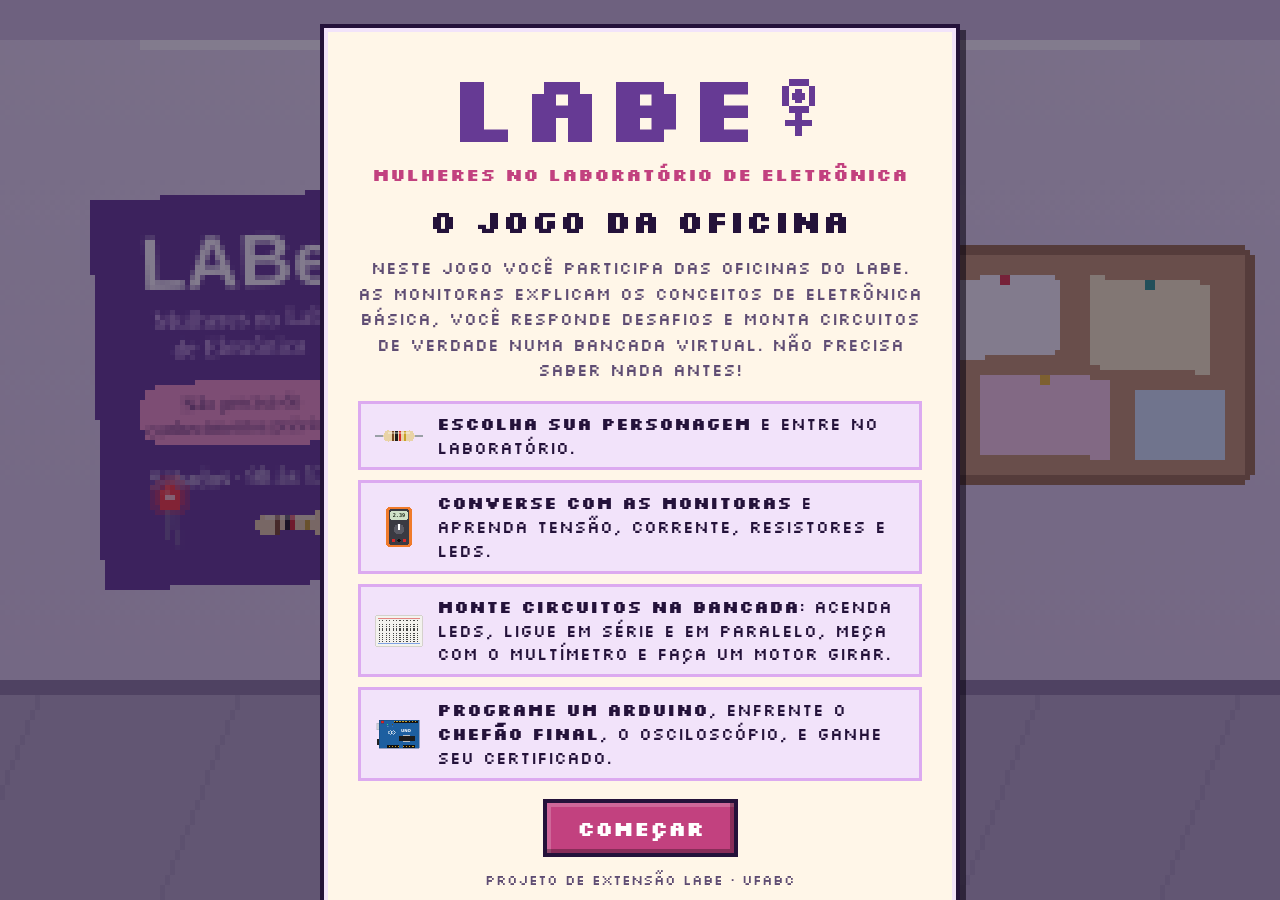
<file: index.html>
<!doctype html>
<html lang="pt-BR">
<head>
<meta charset="utf-8">
<meta name="viewport" content="width=device-width, initial-scale=1, viewport-fit=cover">
<title>Jogo LABe</title>
<meta name="description" content="Jogo das oficinas LABe — Mulheres no Laboratório de Eletrônica: aprenda eletrônica básica e monte circuitos na bancada.">
<link rel="preconnect" href="https://fonts.googleapis.com">
<link rel="preconnect" href="https://fonts.gstatic.com" crossorigin>
<link rel="stylesheet" href="https://fonts.googleapis.com/css2?family=Pixelify+Sans:wght@400;500;600;700&display=swap">
<!-- só os números 0–9 vêm da Silkscreen: na Pixelify o 2 e o 5 se confundem com 8 e S -->
<link rel="stylesheet" href="https://fonts.googleapis.com/css2?family=Silkscreen:wght@400;700&text=0123456789&display=swap">
<link rel="stylesheet" href="css/estilo.css">
</head>
<body>
<div id="app">

  <!-- ============================================================ apresentação -->
  <section id="tela-apresentacao" class="tela tela-janela ativa" aria-label="Apresentação">
    <div class="fundo-pixel" id="fundo-abertura" aria-hidden="true"></div>
    <div class="janela janela-abertura">
      <div class="logo" aria-label="LABe">LABe<svg viewBox="0 0 20 20" aria-hidden="true" shape-rendering="crispEdges" fill="currentColor"><rect x="7" y="1" width="6" height="2"/><rect x="5" y="3" width="2" height="6"/><rect x="13" y="3" width="2" height="6"/><rect x="7" y="9" width="6" height="2"/><rect x="9" y="4" width="2" height="4"/><rect x="8" y="5" width="4" height="2"/><rect x="9" y="11" width="2" height="7"/><rect x="6" y="13" width="8" height="2"/></svg></div>
      <p class="subtitulo">Mulheres no Laboratório de Eletrônica</p>
      <h1>O jogo da oficina</h1>
      <p class="convite">Neste jogo você participa das oficinas do LABe. As monitoras explicam os conceitos de eletrônica básica, você responde desafios e monta circuitos de verdade numa bancada virtual. Não precisa saber nada antes!</p>
      <ol class="passos-jogo">
        <li><span class="passo-icone" data-icone="resistor"></span><span><strong>Escolha sua personagem</strong> e entre no laboratório.</span></li>
        <li><span class="passo-icone" data-icone="multimetro"></span><span><strong>Converse com as monitoras</strong> e aprenda tensão, corrente, resistores e LEDs.</span></li>
        <li><span class="passo-icone" data-icone="protoboard"></span><span><strong>Monte circuitos na bancada</strong>: acenda LEDs, ligue em série e em paralelo, meça com o multímetro e faça um motor girar.</span></li>
        <li><span class="passo-icone" data-icone="arduino"></span><span><strong>Programe um Arduino</strong>, enfrente o <strong>chefão final</strong>, o osciloscópio, e ganhe seu certificado.</span></li>
      </ol>
      <div class="acoes-abertura">
        <button type="button" class="btn btn-grande btn-rosa" id="btn-comecar">Começar</button>
        <button type="button" class="btn btn-claro" id="btn-continuar" hidden>Continuar</button>
      </div>
      <p class="creditos">Projeto de extensão LABe · UFABC</p>
    </div>
  </section>

  <!-- ============================================================ escolha da personagem -->
  <section id="tela-escolha" class="tela tela-janela" aria-label="Escolha sua personagem">
    <div class="fundo-pixel" id="fundo-escolha" aria-hidden="true"></div>
    <form class="janela janela-escolha" id="form-escolha" autocomplete="off">
      <h2>Escolha sua personagem</h2>
      <div class="lista-personagens" id="lista-personagens" role="radiogroup" aria-label="Personagens"></div>
      <div class="campo-nome">
        <label for="nome">Como você quer ser chamada?</label>
        <input id="nome" name="nome" maxlength="20" placeholder="Seu nome" required>
      </div>
      <div class="acoes-abertura">
        <button type="submit" class="btn btn-grande btn-rosa">Entrar no laboratório</button>
        <button type="button" class="btn-link" id="btn-voltar-abertura">Voltar</button>
      </div>
    </form>
  </section>

  <!-- ============================================================ oficinas -->
  <section id="tela-mapa" class="tela" aria-label="Oficinas">
    <header class="barra">
      <span class="titulo">LABe · Oficinas</span>
      <button type="button" class="btn-icone btn-som"><svg viewBox="0 0 16 16" shape-rendering="crispEdges" fill="currentColor" aria-hidden="true"><rect x="1" y="5" width="3" height="6"/><rect x="4" y="4" width="2" height="8"/><rect x="6" y="2" width="2" height="12"/><g class="ondas"><rect x="10" y="5" width="2" height="6"/><rect x="13" y="3" width="2" height="10"/></g><g class="xis"><rect x="10" y="5" width="2" height="2"/><rect x="12" y="7" width="2" height="2"/><rect x="14" y="9" width="2" height="2"/><rect x="14" y="5" width="2" height="2"/><rect x="10" y="9" width="2" height="2"/></g></svg></button>
    </header>
    <div class="mapa-conteudo">
      <div class="mapa-ola"><span id="mapa-avatar"></span><div><h2 id="mapa-saudacao">Olá!</h2>
        <p class="apresentacao">Cada oficina tem uma conversa com as monitoras e uma parte de mão na massa na bancada. Complete uma para liberar a próxima.</p></div></div>
      <div id="lista-oficinas" class="lista-oficinas"></div>
      <div class="mapa-rodape">
        <button type="button" class="btn" id="btn-certificado" hidden>Ver meu certificado</button>
        <button type="button" class="btn-link" id="btn-trocar-personagem">Trocar personagem</button>
        <button type="button" class="btn-link" id="btn-trocar">Recomeçar do zero</button>
      </div>
    </div>
  </section>

  <!-- ============================================================ cena -->
  <section id="tela-cena" class="tela" aria-label="História">
    <header class="barra">
      <button type="button" class="btn-icone" id="btn-voltar-mapa" aria-label="Voltar para as oficinas" title="Voltar para as oficinas">≡</button>
      <span class="titulo" id="cena-titulo"></span>
      <button type="button" class="btn-icone btn-som"><svg viewBox="0 0 16 16" shape-rendering="crispEdges" fill="currentColor" aria-hidden="true"><rect x="1" y="5" width="3" height="6"/><rect x="4" y="4" width="2" height="8"/><rect x="6" y="2" width="2" height="12"/><g class="ondas"><rect x="10" y="5" width="2" height="6"/><rect x="13" y="3" width="2" height="10"/></g><g class="xis"><rect x="10" y="5" width="2" height="2"/><rect x="12" y="7" width="2" height="2"/><rect x="14" y="9" width="2" height="2"/><rect x="14" y="5" width="2" height="2"/><rect x="10" y="9" width="2" height="2"/></g></svg></button>
    </header>
    <div class="cena-palco" id="cena-palco">
      <canvas id="cena-canvas" aria-hidden="true"></canvas>
      <div id="cena-ilustracao" class="cena-ilustracao" hidden></div>
      <div id="chefao" class="chefao" hidden><span class="chefao-nome" id="chefao-nome"></span><div class="chefao-vida" id="chefao-vida"></div></div>
    </div>
    <div id="caixa-dialogo" class="caixa-dialogo" aria-live="polite">
      <div class="dialogo-retrato" id="dialogo-retrato" aria-hidden="true"></div>
      <div class="dialogo-corpo">
        <div id="dialogo-nome" class="dialogo-nome" hidden></div>
        <div id="dialogo-texto" class="dialogo-texto"></div>
        <div id="dialogo-opcoes" class="dialogo-opcoes"></div>
        <div id="dialogo-feedback" class="dialogo-feedback" hidden></div>
        <div id="dialogo-seta" class="dialogo-seta" hidden aria-hidden="true">clique ou aperte → para continuar ▼</div>
      </div>
    </div>
  </section>

  <!-- ============================================================ bancada -->
  <section id="tela-bancada" class="tela" aria-label="Bancada">
    <header class="barra">
      <button type="button" class="btn-icone" id="btn-sair-bancada" aria-label="Sair do desafio" title="Sair do desafio">≡</button>
      <div class="bancada-objetivo" id="bancada-objetivo"></div>
      <button type="button" class="btn-icone btn-som"><svg viewBox="0 0 16 16" shape-rendering="crispEdges" fill="currentColor" aria-hidden="true"><rect x="1" y="5" width="3" height="6"/><rect x="4" y="4" width="2" height="8"/><rect x="6" y="2" width="2" height="12"/><g class="ondas"><rect x="10" y="5" width="2" height="6"/><rect x="13" y="3" width="2" height="10"/></g><g class="xis"><rect x="10" y="5" width="2" height="2"/><rect x="12" y="7" width="2" height="2"/><rect x="14" y="9" width="2" height="2"/><rect x="14" y="5" width="2" height="2"/><rect x="10" y="9" width="2" height="2"/></g></svg></button>
    </header>
    <div class="bancada-corpo">
      <div class="bancada-area">
        <div class="placa-rolagem"><svg id="placa" role="application" aria-label="Protoboard com fonte e multímetro"></svg></div>
        <div class="bancada-status" aria-live="polite">
          <span class="instrucao" id="status-instrucao"></span>
          <span class="conexao" id="status-conexao"></span>
        </div>
      </div>
      <section class="painel-codigo" id="painel-codigo" hidden aria-label="Código do Arduino">
        <h3>Código do Arduino</h3>
        <p class="painel-ajuda">Clique nos comandos para adicionar, escolha os valores e depois envie para a placa.</p>
        <div class="editor-arduino" id="editor-arduino"></div>
      </section>
      <aside class="bancada-lateral">
        <div class="dica-monitora" id="dica-monitora" aria-live="polite">
          <div class="dica-avatar" id="dica-avatar"></div>
          <div><div class="dica-nome" id="dica-nome"></div><p class="dica-texto" id="dica-texto"></p></div>
        </div>
        <div class="acoes">
          <button type="button" class="btn btn-fonte largo" id="btn-fonte">Ligar fonte</button>
          <button type="button" class="acao" id="btn-dica">Pedir dica</button>
          <button type="button" class="acao" id="btn-desfazer">Desfazer</button>
          <button type="button" class="acao" id="btn-remover">Remover peça</button>
          <button type="button" class="acao" id="btn-inverter">Inverter peça</button>
          <button type="button" class="acao largo" id="btn-limpar">Limpar bancada</button>
        </div>
        <div class="gaveta">
          <h3>Gaveta de componentes</h3>
          <div id="gaveta-itens"></div>
        </div>
      </aside>
    </div>
  </section>

  <!-- ============================================================ certificado -->
  <section id="tela-certificado" class="tela tela-janela" aria-label="Certificado">
    <div class="fundo-pixel" id="fundo-certificado" aria-hidden="true"></div>
    <div class="janela certificado">
      <div class="logo">LABe</div>
      <h2>Certificado de conclusão do jogo</h2>
      <span id="cert-avatar"></span>
      <p>Este certificado reconhece que</p>
      <div class="nome" id="cert-nome"></div>
      <p>completou todas as oficinas do jogo <strong>LABe — Mulheres no Laboratório de Eletrônica</strong>, montando e medindo circuitos na bancada virtual:</p>
      <ul id="cert-lista"></ul>
      <p class="data" id="cert-data"></p>
      <button type="button" class="btn" id="btn-cert-voltar">Voltar às oficinas</button>
    </div>
  </section>

</div>
<script src="js/arte.js"></script>
<script src="js/pixel.js"></script>
<script src="js/simulador.js"></script>
<script src="js/historia.js"></script>
<script src="js/desafios.js"></script>
<script src="js/arduino.js"></script>
<script src="js/pwm.js"></script>
<script src="js/osciloscopio.js"></script>
<script src="js/bancada.js"></script>
<script src="js/motor.js"></script>
</body>
</html>
</file>
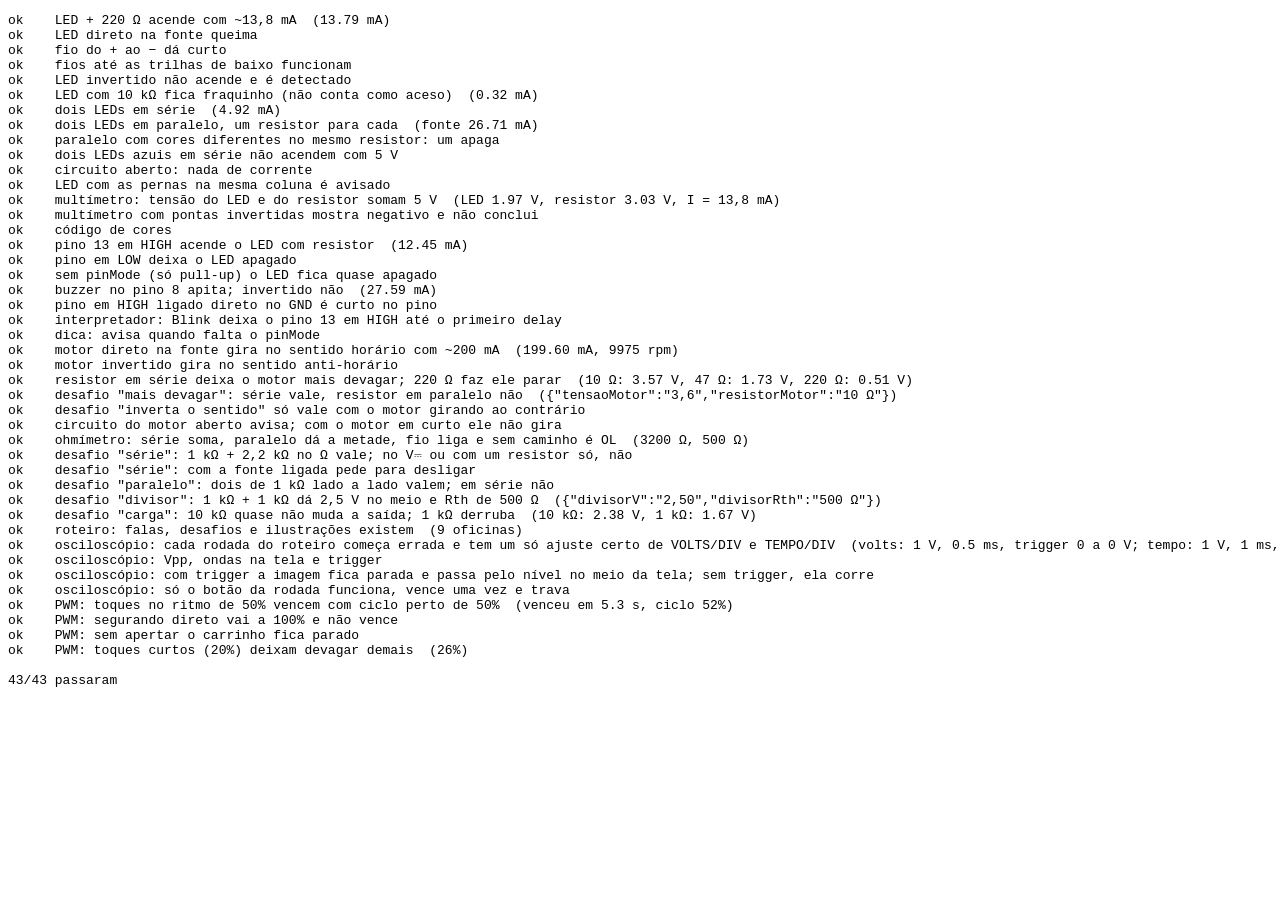
<file: testes/simulador.html>
<!doctype html>
<html lang="pt-BR">
<head><meta charset="utf-8"><title>Testes do simulador</title></head>
<body>
<pre id="saida">rodando...</pre>
<script src="../js/arte.js"></script>
<script src="../js/simulador.js"></script>
<script src="../js/desafios.js"></script>
<script src="../js/arduino.js"></script>
<script src="../js/pwm.js"></script>
<script src="../js/osciloscopio.js"></script>
<script src="../js/historia.js"></script>
<script>
  // Nos testes, o nome do furo é o próprio nó; "S1#a" e "S1#b" são dois furos da mesma coluna.
  const noBase = id => id.split('#')[0];
  let n = 0;
  const pecas = lista => lista.map(p => ({ id: 'p' + (++n), ...p }));
  const R = (a, b, valor) => ({ tipo: 'resistor', a, b, valor });
  const L = (a, b, cor = 'vermelho') => ({ tipo: 'led', a, b, cor });
  const F = (a, b) => ({ tipo: 'fio', a, b, cor: '#000' });
  const sim = lista => Simulador.simular(lista, noBase);
  const ctx = (lista, sondas = { v: null, p: null }) => {
    const res = sim(lista);
    return {
      pecas: lista, sondas, ligada: true, res, modo: 'V',
      leitura: sondas.v && sondas.p ? res.tensao(sondas.v) - res.tensao(sondas.p) : null,
      mesmaColuna: p => noBase(p.a) === noBase(p.b), no: id => res.no(id), nomePeca: () => 'A peça',
    };
  };
  // multímetro no Ω, com a fonte desligada
  const ohms = (lista, a, b) => Simulador.resistencia(lista, noBase, a, b);
  const ctxOhm = (lista, sondas, modo = 'Ω') => ({
    pecas: lista, sondas, ligada: false, res: null, modo,
    leitura: modo === 'Ω' ? ohms(lista, sondas.v, sondas.p) : 0,
    mesmaColuna: p => noBase(p.a) === noBase(p.b), no: noBase, nomePeca: () => 'A peça',
  });
  const mA = i => (i * 1000).toFixed(2) + ' mA';
  const resultados = [];
  function teste(nome, fn) {
    try { const extra = fn(); resultados.push(`ok    ${nome}${extra ? '  (' + extra + ')' : ''}`); }
    catch (e) { resultados.push(`FALHA ${nome}: ${e.message}`); }
  }
  const afirmar = (cond, msg) => { if (!cond) throw new Error(msg); };

  teste('LED + 220 Ω acende com ~13,8 mA', () => {
    const r = sim(pecas([R('TP', 'S1', 220), L('S1', 'TN')]));
    const l = r.leds[0];
    afirmar(l.aceso && Math.abs(l.corrente - 0.01379) < 0.0002, 'corrente ' + mA(l.corrente));
    afirmar(Math.abs(r.correnteFonte - l.corrente) < 1e-5, 'fonte ' + mA(r.correnteFonte));
    return mA(l.corrente);
  });
  teste('LED direto na fonte queima', () => {
    const p = pecas([L('TP', 'TN')]);
    const r = sim(p);
    afirmar(r.queimouAgora.length === 1 && p[0].queimado && !r.leds[0].aceso, 'não queimou');
  });
  teste('fio do + ao − dá curto', () => afirmar(sim(pecas([F('TP', 'TN')])).curto, 'sem curto'));
  teste('fios até as trilhas de baixo funcionam', () => {
    const r = sim(pecas([F('BP', 'S1'), R('S1', 'S2', 220), L('S2', 'S3'), F('S3', 'BN')]));
    afirmar(r.leds[0].aceso, 'apagado');
  });
  teste('LED invertido não acende e é detectado', () => {
    const r = sim(pecas([R('TP', 'S1', 220), L('TN', 'S1')]));
    afirmar(!r.leds[0].aceso && r.leds[0].invertido, 'vak ' + r.leds[0].vak);
  });
  teste('LED com 10 kΩ fica fraquinho (não conta como aceso)', () => {
    const r = sim(pecas([R('TP', 'S1', 10000), L('S1', 'TN')]));
    afirmar(!r.leds[0].aceso && r.leds[0].corrente > 1e-5, mA(r.leds[0].corrente));
    return mA(r.leds[0].corrente);
  });
  teste('dois LEDs em série', () => {
    const c = ctx(pecas([R('TP', 'S1', 220), L('S1', 'S2'), L('S2', 'TN', 'verde')]));
    afirmar(c.res.leds.every(l => l.aceso), 'apagados');
    afirmar(DESAFIOS.serie.verificar(c) && !DESAFIOS.paralelo.verificar(c), 'classificação errada');
    return mA(c.res.leds[0].corrente);
  });
  teste('dois LEDs em paralelo, um resistor para cada', () => {
    const c = ctx(pecas([R('TP', 'S1', 220), L('S1', 'TN'), R('TP', 'S2', 220), L('S2', 'TN', 'verde')]));
    afirmar(DESAFIOS.paralelo.verificar(c) && !DESAFIOS.serie.verificar(c), 'classificação errada');
    return 'fonte ' + mA(c.res.correnteFonte);
  });
  teste('paralelo com cores diferentes no mesmo resistor: um apaga', () => {
    const c = ctx(pecas([R('TP', 'S1', 220), L('S1', 'TN'), L('S1#b', 'TN#b', 'verde')]));
    afirmar(c.res.leds[0].aceso && !c.res.leds[1].aceso, 'os dois acesos?');
    const d = DESAFIOS.paralelo.dicaAoVivo(c);
    afirmar(d && /resistor para cada/.test(d.texto), 'sem dica');
  });
  teste('dois LEDs azuis em série não acendem com 5 V', () => {
    const r = sim(pecas([R('TP', 'S1', 100), L('S1', 'S2', 'azul'), L('S2', 'TN', 'azul')]));
    afirmar(r.leds.every(l => !l.aceso), 'acenderam');
  });
  teste('circuito aberto: nada de corrente', () => {
    const r = sim(pecas([R('TP', 'S1', 220), L('S2', 'TN')]));
    afirmar(r.correnteFonte < 1e-6 && !r.leds[0].aceso, mA(r.correnteFonte));
    afirmar(/aberto/.test(dicaAutomatica(ctx(pecas([R('TP', 'S1', 220), L('S2', 'TN')])), null).texto), 'sem dica');
  });
  teste('LED com as pernas na mesma coluna é avisado', () => {
    const c = ctx(pecas([R('TP', 'S1', 220), L('S2#a', 'S2#b')]));
    afirmar(/mesmo grupo/.test(dicaAutomatica(c, null).texto), 'sem aviso');
  });
  teste('multímetro: tensão do LED e do resistor somam 5 V', () => {
    const p = pecas([R('TP', 'S1', 220), L('S1', 'TN')]);
    const cLed = ctx(p, { v: 'S1', p: 'TN' });
    const cRes = ctx(p, { v: 'TP', p: 'S1' });
    afirmar(DESAFIOS['medir-led'].verificar(cLed), 'medir-led falhou');
    afirmar(DESAFIOS['medir-resistor'].verificar(cRes), 'medir-resistor falhou');
    afirmar(Math.abs(cLed.leitura + cRes.leitura - 5) < 0.01, 'soma ' + (cLed.leitura + cRes.leitura));
    const vars = DESAFIOS['medir-resistor'].aoConcluir(cRes);
    return `LED ${cLed.leitura.toFixed(2)} V, resistor ${cRes.leitura.toFixed(2)} V, I = ${vars.medidaI} mA`;
  });
  teste('multímetro com pontas invertidas mostra negativo e não conclui', () => {
    const c = ctx(pecas([R('TP', 'S1', 220), L('S1', 'TN')]), { v: 'TN', p: 'S1' });
    afirmar(c.leitura < 0 && !DESAFIOS['medir-led'].verificar(c), 'leitura ' + c.leitura);
  });
  teste('código de cores', () => {
    afirmar(Arte.faixasDoValor(220).join() === 'vermelho,vermelho,marrom', '220');
    afirmar(Arte.faixasDoValor(10000).join() === 'marrom,preto,laranja', '10k');
    afirmar(Arte.valorDasFaixas(['amarelo', 'violeta', 'vermelho']) === 4700, '4k7');
    afirmar(Arte.ohms(4700) === '4,7 kΩ', Arte.ohms(4700));
  });

  // ---------------------------------------------------------------- Arduino
  const pino = (no, v, r = 25) => [{ no, v, r }];
  teste('pino 13 em HIGH acende o LED com resistor', () => {
    const r = Simulador.simular(pecas([R('D13', 'S1', 220), L('S1', 'TN')]), noBase, pino('D13', 5));
    afirmar(r.leds[0].aceso && Math.abs(r.leds[0].corrente - 0.01245) < 0.0003, mA(r.leds[0].corrente));
    return mA(r.leds[0].corrente);
  });
  teste('pino em LOW deixa o LED apagado', () => {
    const r = Simulador.simular(pecas([R('D13', 'S1', 220), L('S1', 'TN')]), noBase, pino('D13', 0));
    afirmar(!r.leds[0].aceso, 'aceso');
  });
  teste('sem pinMode (só pull-up) o LED fica quase apagado', () => {
    const r = Simulador.simular(pecas([R('D13', 'S1', 220), L('S1', 'TN')]), noBase, pino('D13', 5, 35000));
    afirmar(!r.leds[0].aceso && r.leds[0].corrente > 1e-5, mA(r.leds[0].corrente));
  });
  teste('buzzer no pino 8 apita; invertido não', () => {
    const r1 = Simulador.simular(pecas([{ tipo: 'buzzer', a: 'D8', b: 'TN' }]), noBase, pino('D8', 5));
    const r2 = Simulador.simular(pecas([{ tipo: 'buzzer', a: 'TN', b: 'D8' }]), noBase, pino('D8', 5));
    afirmar(r1.buzzers[0].soando && !r2.buzzers[0].soando && r2.buzzers[0].invertido, 'buzzer errado');
    return mA(r1.buzzers[0].corrente);
  });
  teste('pino em HIGH ligado direto no GND é curto no pino', () => {
    const r = Simulador.simular(pecas([F('D13', 'TN')]), noBase, pino('D13', 5));
    afirmar(r.curtoPino === 'D13', String(r.curtoPino));
  });
  teste('interpretador: Blink deixa o pino 13 em HIGH até o primeiro delay', () => {
    Arduino.iniciar({ editor: document.createElement('div') });
    const p = Arduino.programa;
    p.setup.push({ cmd: 'pinMode', pino: 13, modo: 'OUTPUT' });
    p.loop.push({ cmd: 'digitalWrite', pino: 13, valor: 'HIGH' }, { cmd: 'delay', ms: 1000 }, { cmd: 'digitalWrite', pino: 13, valor: 'LOW' }, { cmd: 'delay', ms: 1000 });
    Arduino.enviar();
    const f = Arduino.fontes();
    Arduino.parar(false);
    afirmar(f.length === 1 && f[0].no === 'D13' && f[0].v === 5, JSON.stringify(f));
  });
  teste('dica: avisa quando falta o pinMode', () => {
    Arduino.iniciar({ editor: document.createElement('div') });
    Arduino.programa.loop.push({ cmd: 'digitalWrite', pino: 13, valor: 'HIGH' }, { cmd: 'delay', ms: 500 }, { cmd: 'digitalWrite', pino: 13, valor: 'LOW' }, { cmd: 'delay', ms: 500 });
    Arduino.enviar();
    const d = dicaArduino({ arduino: { rodando: true, programa: Arduino.programa, pinos: Arduino.pinos } }, 13);
    Arduino.parar(false);
    afirmar(d && /pinMode/.test(d.texto), d ? d.texto : 'sem dica');
  });
  // ---------------------------------------------------------------- motor
  const M = (a, b) => ({ tipo: 'motor', a, b });
  teste('motor direto na fonte gira no sentido horário com ~200 mA', () => {
    const r = sim(pecas([M('TP', 'TN')]));
    const m = r.motores[0];
    afirmar(m.girando && m.sentido === 1 && m.velocidade > 0.99, JSON.stringify({ sentido: m.sentido, v: m.velocidade }));
    afirmar(Math.abs(m.corrente - 0.2) < 0.002 && Math.abs(r.correnteFonte - m.corrente) < 1e-5, mA(m.corrente));
    return `${mA(m.corrente)}, ${Math.round(m.rpm)} rpm`;
  });
  teste('motor invertido gira no sentido anti-horário', () => {
    const m = sim(pecas([M('TN', 'TP')])).motores[0];
    afirmar(m.girando && m.sentido === -1, 'sentido ' + m.sentido);
  });
  teste('resistor em série deixa o motor mais devagar; 220 Ω faz ele parar', () => {
    const v10 = sim(pecas([R('TP', 'S1', 10), M('S1', 'TN')])).motores[0];
    const v47 = sim(pecas([R('TP', 'S1', 47), M('S1', 'TN')])).motores[0];
    const p = pecas([R('TP', 'S1', 220), M('S1', 'TN')]);
    const v220 = sim(p).motores[0];
    afirmar(v10.girando && v47.girando && v47.velocidade < v10.velocidade && v10.velocidade < 0.85, `${v10.velocidade} ${v47.velocidade}`);
    afirmar(!v220.girando && v220.tensao > 0.05, 'tensão ' + v220.tensao);
    const d = dicaAutomatica(ctx(p), DESAFIOS['motor-devagar']);
    afirmar(d && /atrito/.test(d.texto), d ? d.texto : 'sem dica');
    return `10 Ω: ${v10.tensao.toFixed(2)} V, 47 Ω: ${v47.tensao.toFixed(2)} V, 220 Ω: ${v220.tensao.toFixed(2)} V`;
  });
  teste('desafio "mais devagar": série vale, resistor em paralelo não', () => {
    const d = DESAFIOS['motor-devagar'];
    const serie = ctx(pecas([R('TP', 'S1', 10), M('S1', 'TN')]));
    const paralelo = ctx(pecas([R('TP', 'TN', 47), M('TP', 'TN')]));
    afirmar(d.verificar(serie) && !d.verificar(paralelo), 'verificar errado');
    afirmar(/paralelo/.test(d.dicaAoVivo(paralelo).texto), 'sem dica de paralelo');
    const vars = d.aoConcluir(serie);
    afirmar(vars.resistorMotor === '10 Ω', JSON.stringify(vars));
    return JSON.stringify(vars);
  });
  teste('desafio "inverta o sentido" só vale com o motor girando ao contrário', () => {
    DESAFIOS['liga-motor'].aoConcluir(ctx(pecas([M('TP', 'TN')])));
    const d = DESAFIOS['inverte-motor'];
    afirmar(!d.verificar(ctx(pecas([M('TP', 'TN')]))) && d.verificar(ctx(pecas([M('TN', 'TP')]))), 'verificar errado');
  });
  teste('circuito do motor aberto avisa; com o motor em curto ele não gira', () => {
    const d = dicaAutomatica(ctx(pecas([M('S1', 'TN')])), DESAFIOS['liga-motor']);
    afirmar(d && /aberto/.test(d.texto), d ? d.texto : 'sem dica');
    const m = sim(pecas([F('TP', 'S1'), M('S1', 'S2'), F('S1', 'S2'), F('S2', 'TN')])).motores[0];
    afirmar(!m.girando, 'girou');
  });

  // ---------------------------------------------------------------- circuitos equivalentes
  teste('ohmímetro: série soma, paralelo dá a metade, fio liga e sem caminho é OL', () => {
    const serie = ohms(pecas([R('S1', 'S2', 1000), R('S2', 'S3', 2200)]), 'S1', 'S3');
    const paralelo = ohms(pecas([R('S1', 'S2', 1000), R('S1#b', 'S2#b', 1000)]), 'S1', 'S2');
    const comFio = ohms(pecas([R('S1', 'S2', 1000), F('S2', 'S5'), R('S5', 'S6', 220)]), 'S1', 'S6');
    afirmar(Math.abs(serie - 3200) < 0.1 && Math.abs(paralelo - 500) < 0.1 && Math.abs(comFio - 1220) < 0.1, `${serie} ${paralelo} ${comFio}`);
    afirmar(ohms(pecas([R('S1', 'S2', 1000)]), 'S1', 'S5') === Infinity, 'sem caminho');
    afirmar(ohms(pecas([R('S1', 'S2', 1000)]), 'S1', 'S1#b') === 0, 'mesmo ponto');
    afirmar(Math.abs(ohms(pecas([R('S1', 'S2', 10000), R('S1#b', 'S2#b', 100)]), 'S1', 'S2') - 99.01) < 0.01, 'grande com pequeno');
    return `${serie.toFixed(0)} Ω, ${paralelo.toFixed(0)} Ω`;
  });
  teste('desafio "série": 1 kΩ + 2,2 kΩ no Ω vale; no V⎓ ou com um resistor só, não', () => {
    const d = DESAFIOS['equivalente-serie'];
    const p = pecas([R('S1', 'S2', 1000), R('S2', 'S3', 2200)]);
    afirmar(d.verificar(ctxOhm(p, { v: 'S1', p: 'S3' })), 'não concluiu');
    const noV = ctxOhm(p, { v: 'S1', p: 'S3' }, 'V');
    afirmar(!d.verificar(noV) && /Ω/.test(dicaAutomatica(noV, d).texto), 'modo V');
    afirmar(!d.verificar(ctxOhm(p, { v: 'S2', p: 'S3' })), 'um resistor só');
    afirmar(/OL/.test(d.dicaAoVivo(ctxOhm(p, { v: 'S1', p: 'S7' })).texto), 'sem dica de OL');
  });
  teste('desafio "série": com a fonte ligada pede para desligar', () => {
    const c = ctx(pecas([R('S1', 'S2', 1000), R('S2', 'S3', 2200)]), { v: 'S1', p: 'S3' });
    c.modo = 'Ω';
    c.leitura = null;
    const d = dicaAutomatica(c, DESAFIOS['equivalente-serie']);
    afirmar(d && /Desligue a fonte/.test(d.texto), d ? d.texto : 'sem dica');
  });
  teste('desafio "paralelo": dois de 1 kΩ lado a lado valem; em série não', () => {
    const d = DESAFIOS['equivalente-paralelo'];
    const par = ctxOhm(pecas([R('S1', 'S2', 1000), R('S1#b', 'S2#b', 1000)]), { v: 'S1', p: 'S2' });
    const ser = ctxOhm(pecas([R('S1', 'S2', 1000), R('S2', 'S3', 1000)]), { v: 'S1', p: 'S3' });
    afirmar(d.verificar(par) && !d.verificar(ser), 'verificar errado');
    afirmar(/menor/.test(d.dicaAoVivo(ser).texto), 'sem dica de série');
    afirmar(!d.verificar(ctxOhm(pecas([R('S1', 'S2', 470)]), { v: 'S1', p: 'S2' })), '470 sozinho valeu');
  });
  teste('desafio "divisor": 1 kΩ + 1 kΩ dá 2,5 V no meio e Rth de 500 Ω', () => {
    const d = DESAFIOS.divisor;
    const p = pecas([R('TP', 'S1', 1000), R('S1', 'TN', 1000)]);
    const c = ctx(p, { v: 'S1', p: 'TN' });
    afirmar(d.verificar(c), 'leitura ' + c.leitura);
    const vars = d.aoConcluir(c);
    afirmar(vars.divisorRth === '500 Ω' && vars.divisorV === '2,50', JSON.stringify(vars));
    afirmar(!d.verificar(ctx(p, { v: 'TP', p: 'S1' })), 'preta fora do −');
    const desigual = ctx(pecas([R('TP', 'S1', 220), R('S1', 'TN', 1000)]), { v: 'S1', p: 'TN' });
    afirmar(!d.verificar(desigual) && /mesmo valor/.test(d.dicaAoVivo(desigual).texto), 'divisor desigual');
    const noOhm = Object.assign(ctx(p, { v: 'S1', p: 'TN' }), { modo: 'Ω' });
    afirmar(!d.verificar(noOhm) && /V⎓/.test(d.dicaAoVivo(noOhm).texto), 'seletor em Ω');
    return JSON.stringify(vars);
  });
  teste('desafio "carga": 10 kΩ quase não muda a saída; 1 kΩ derruba', () => {
    const d = DESAFIOS.carga;
    const divisor = [R('TP', 'S1', 1000), R('S1', 'TN', 1000)];
    const grande = ctx(pecas([...divisor, R('S1#b', 'TN#b', 10000)]), { v: 'S1', p: 'TN' });
    const pequena = ctx(pecas([...divisor, R('S1#b', 'TN#b', 1000)]), { v: 'S1', p: 'TN' });
    afirmar(d.verificar(grande), 'grande: ' + grande.leitura);
    afirmar(!d.verificar(pequena) && /maior/.test(d.dicaAoVivo(pequena).texto), 'pequena: ' + pequena.leitura);
    afirmar(!d.verificar(ctx(pecas(divisor), { v: 'S1', p: 'TN' })), 'sem carga valeu');
    const vars = d.aoConcluir(grande);
    afirmar(vars.cargaR === '10 kΩ', JSON.stringify(vars));
    return `10 kΩ: ${grande.leitura.toFixed(2)} V, 1 kΩ: ${pequena.leitura.toFixed(2)} V`;
  });

  // ---------------------------------------------------------------- roteiro
  teste('roteiro: falas, desafios e ilustrações existem', () => {
    const erros = [];
    for (const o of OFICINAS) for (const p of o.passos) {
      if (p.quem && !['voce', 'narrador'].includes(p.quem) && !PERSONAGENS[p.quem]) erros.push(`${o.id}: quem '${p.quem}'`);
      for (const g of p.grupo || []) if (!PERSONAGENS[g]) erros.push(`${o.id}: grupo '${g}'`);
      if (p.tipo === 'desafio' && !DESAFIOS[p.id]) erros.push(`${o.id}: desafio '${p.id}'`);
      if (p.ilustracao && !Arte.ilustracao(p.ilustracao)) erros.push(`${o.id}: ilustração '${p.ilustracao}'`);
      if (p.tipo === 'osciloscopio' && !Osciloscopio.METAS[p.meta]) erros.push(`${o.id}: meta do osciloscópio '${p.meta}'`);
    }
    for (const [id, d] of Object.entries(DESAFIOS)) if (!PERSONAGENS[d.monitora]) erros.push(`desafio ${id}: monitora '${d.monitora}'`);
    afirmar(!erros.length, erros.join('; '));
    return `${OFICINAS.length} oficinas`;
  });

  // ---------------------------------------------------------------- chefão final: o osciloscópio
  const NIVEIS = Array.from({ length: 17 }, (_, i) => i - 8);
  teste('osciloscópio: cada rodada do roteiro começa errada e tem um só ajuste certo de VOLTS/DIV e TEMPO/DIV', () => {
    const rodadas = OFICINAS.flatMap(o => o.passos).filter(p => p.tipo === 'osciloscopio');
    afirmar(rodadas.length === 4, `${rodadas.length} rodadas`);
    const resumo = [];
    for (const p of rodadas) {
      const ini = Object.assign({ volts: 1, tempo: 1, trigger: 0 }, p.inicio);
      const meta = Osciloscopio.METAS[p.meta];
      afirmar(!meta(Osciloscopio.avaliar(p.sinal, ini, p.zero)), `${p.meta}: já começa resolvida`);
      const opcoes = c => (p.controles.includes(c) ? (c === 'volts' ? Osciloscopio.VOLTS : c === 'tempo' ? Osciloscopio.TEMPOS : NIVEIS) : [ini[c]]);
      const certos = { volts: new Set(), tempo: new Set(), trigger: new Set() };
      for (const volts of opcoes('volts')) for (const tempo of opcoes('tempo')) for (const trigger of opcoes('trigger')) {
        if (!meta(Osciloscopio.avaliar(p.sinal, { volts, tempo, trigger }, p.zero))) continue;
        certos.volts.add(volts); certos.tempo.add(tempo); certos.trigger.add(trigger);
      }
      afirmar(certos.volts.size === 1 && certos.tempo.size === 1 && certos.trigger.size >= 1, `${p.meta}: ${JSON.stringify({ volts: [...certos.volts], tempo: [...certos.tempo] })}`);
      const niveis = [...certos.trigger];
      resumo.push(`${p.meta}: ${[...certos.volts]} V, ${[...certos.tempo]} ms, trigger ${Math.min(...niveis)} a ${Math.max(...niveis)} V`);
    }
    return resumo.join('; ');
  });
  teste('osciloscópio: Vpp, ondas na tela e trigger', () => {
    const seno = { forma: 'seno', vpp: 6, f: 250 }, pwm = { forma: 'quadrada', alto: 5, baixo: 0, f: 490, ciclo: 0.25 };
    const s = Osciloscopio.avaliar(seno, { volts: 1, tempo: 1, trigger: 0 });
    afirmar(s.altura === 6 && s.cabe && s.grande && s.ondas === 2.5 && s.disparou, JSON.stringify(s));
    afirmar(!Osciloscopio.avaliar(seno, { volts: 0.5, tempo: 1, trigger: 0 }).cabe, '12 divisões couberam');
    afirmar(!Osciloscopio.avaliar(seno, { volts: 1, tempo: 1, trigger: 3 }).disparou, 'disparou no pico');
    afirmar(!Osciloscopio.avaliar(pwm, { volts: 1, tempo: 0.5, trigger: 1 }, 0).cabe, 'PWM coube sem baixar o 0 V');
    afirmar(Osciloscopio.avaliar(pwm, { volts: 1, tempo: 0.5, trigger: 1 }, -3).cabe, 'PWM não coube com o 0 V embaixo');
  });

  // roda o minijogo com quadros falsos e devolve a imagem da tela depois de n quadros
  function telaOsc(painel, n, passo = 37) {
    const rafOriginal = window.requestAnimationFrame;
    let proximo = null;
    window.requestAnimationFrame = cb => { proximo = cb; return 1; };
    return {
      iniciar(opcoes) { Osciloscopio.iniciar(painel, opcoes); },
      quadros() {
        const t0 = performance.now(), ctx = painel.querySelector('canvas').getContext('2d'), imagens = [];
        for (let k = 0; k < n && proximo; k++) {
          const cb = proximo; proximo = null;
          cb(t0 + k * passo);
          imagens.push(ctx.getImageData(0, 0, 200, 160).data);
        }
        return imagens;
      },
      fim() { Osciloscopio.parar(); window.requestAnimationFrame = rafOriginal; },
    };
  }
  const iguais = (a, b) => a.length === b.length && a.every((v, i) => v === b[i]);
  teste('osciloscópio: com trigger a imagem fica parada e passa pelo nível no meio da tela; sem trigger, ela corre', () => {
    const painel = document.createElement('div');
    const sinal = { forma: 'seno', vpp: 6, f: 250 };
    const t = telaOsc(painel, 14);
    t.iniciar({ sinal, inicio: { volts: 1, tempo: 1, trigger: 2 }, meta: 'trigger', controles: ['trigger'] });
    const parada = t.quadros();
    t.fim();
    afirmar(iguais(parada[12], parada[13]), 'com trigger a imagem mudou');
    // nível de 2 V com 1 V/div: 2 divisões (40 pixels) acima do meio, na coluna do meio
    const i = (40 * 200 + 100) * 4;
    afirmar(parada[13][i + 1] > 200, `pixel do disparo: ${[...parada[13].slice(i, i + 3)]}`);
    const u = telaOsc(painel, 14);
    u.iniciar({ sinal, inicio: { volts: 1, tempo: 1, trigger: 6 }, meta: 'trigger', controles: ['trigger'] });
    const corre = u.quadros();
    u.fim();
    afirmar(!iguais(corre[12], corre[13]), 'sem trigger a imagem ficou parada');
  });
  teste('osciloscópio: só o botão da rodada funciona, vence uma vez e trava', () => {
    const painel = document.createElement('div');
    let vitorias = 0;
    const t = telaOsc(painel, 1);
    t.iniciar({ sinal: { forma: 'seno', vpp: 6, f: 500 }, inicio: { volts: 10, tempo: 0.5, trigger: 0 }, meta: 'volts', controles: ['volts'], aoVencer: () => vitorias++ });
    const botao = (c, d) => painel.querySelector(`button[data-c="${c}"][data-d="${d}"]`);
    afirmar(botao('tempo', 1).disabled && botao('trigger', 1).disabled, 'botões travados liberados');
    for (let k = 0; k < 5; k++) if (!botao('volts', -1).disabled) botao('volts', -1).click();
    const valor = painel.querySelector('[data-valor="volts"]').textContent;
    t.fim();
    afirmar(vitorias === 1 && valor === '1 V', `${vitorias} vitórias, ${valor}`);
    afirmar([...painel.querySelectorAll('.osc-ctrl button')].every(b => b.disabled), 'botões continuam liberados');
  });

  // ---------------------------------------------------------------- minijogo do PWM
  // roda o minijogo quadro a quadro (60 por segundo), apertando conforme apertado(t)
  function jogarPWM(apertado, segundos = 10) {
    const rafOriginal = window.requestAnimationFrame;
    let proximo = null, venceu = null;
    window.requestAnimationFrame = cb => { proximo = cb; return 1; };
    const painel = document.createElement('div');
    MinijogoPWM.iniciar(painel, { faixa: [40, 60], segundos: 4, aoVencer: info => { if (!venceu) venceu = Object.assign({ t }, info); } });
    let t = 0, antes = false;
    const t0 = performance.now();
    for (; t < segundos && proximo; t += 1 / 60) {
      const agora = apertado(t);
      if (agora !== antes) document.dispatchEvent(new KeyboardEvent(agora ? 'keydown' : 'keyup', { key: ' ' }));
      antes = agora;
      const cb = proximo; proximo = null;
      cb(t0 + t * 1000);
    }
    const velocidade = parseInt(painel.querySelector('.pwm-vel').textContent, 10);
    MinijogoPWM.parar();
    window.requestAnimationFrame = rafOriginal;
    return { venceu, velocidade };
  }
  teste('PWM: toques no ritmo de 50% vencem com ciclo perto de 50%', () => {
    const r = jogarPWM(t => (t % 0.32) < 0.16);
    afirmar(r.venceu && Math.abs(r.venceu.ciclo - 50) <= 8, JSON.stringify(r));
    return `venceu em ${r.venceu.t.toFixed(1)} s, ciclo ${r.venceu.ciclo}%`;
  });
  teste('PWM: segurando direto vai a 100% e não vence', () => {
    const r = jogarPWM(() => true);
    afirmar(!r.venceu && r.velocidade >= 95, JSON.stringify(r));
  });
  teste('PWM: sem apertar o carrinho fica parado', () => {
    const r = jogarPWM(() => false, 5);
    afirmar(!r.venceu && r.velocidade === 0, JSON.stringify(r));
  });
  teste('PWM: toques curtos (20%) deixam devagar demais', () => {
    const r = jogarPWM(t => (t % 0.3) < 0.06);
    afirmar(!r.venceu && r.velocidade < 40, JSON.stringify(r));
    return `${r.velocidade}%`;
  });

  const falhas = resultados.filter(r => r.startsWith('FALHA')).length;
  document.getElementById('saida').textContent = resultados.join('\n') + `\n\n${resultados.length - falhas}/${resultados.length} passaram`;
  document.title = falhas ? 'FALHOU' : 'OK';
</script>
</body>
</html>
</file>
<file: css/estilo.css>
/* Jogo LABe em pixel art: a cena é um "palco" de 320x180 pixels ampliado, com o painel
   de diálogo embaixo, como nos RPGs; janelas e botões quadrados com borda grossa e sombra dura. */
:root {
  color-scheme: dark;
  --noite: #1d1030;        /* fundo do jogo */
  --roxo: #663a94;         /* roxo LABe */
  --roxo-escuro: #3d1f5f;
  --lilas: #dcaaf0;
  --lilas-claro: #f2e3fa;
  --creme: #fff6e8;        /* janelas */
  --tinta: #24123a;        /* bordas e texto sobre o creme */
  --tinta-suave: #5f4d73;
  --rosa: #f39bc9;
  --rosa-escuro: #c2417f;
  --mesa: #2e2c36;
  --mesa-borda: #46434f;
  --ok: #1f9d5c;
  --ok-claro: #dcf5e7;
  --erro: #d63c4a;
  --erro-claro: #fde1e4;
  --aviso-claro: #fff0d2;
  --px: 4px;               /* espessura de borda: um "pixel" grande */
  --sombra: 6px 6px 0 rgba(8, 2, 16, .55);
  --f-pixel: 'Silkscreen', 'Pixelify Sans', 'Courier New', ui-monospace, monospace; /* Silkscreen só tem os números */
  --f-mono: ui-monospace, 'Cascadia Mono', Consolas, monospace;
}

* { box-sizing: border-box; }
html, body { height: 100%; margin: 0; }
body { background: var(--noite); color: var(--creme); font-family: var(--f-pixel); font-size: 17px; overflow: hidden; font-variant-ligatures: none; }
button { font: inherit; color: inherit; cursor: pointer; }
button:disabled { cursor: default; }
:focus-visible { outline: 3px dashed var(--rosa); outline-offset: 3px; }
[hidden] { display: none !important; } /* senão um display da classe (ex.: .painel-codigo) mostra o que devia sumir */
h1, h2, h3 { font-weight: 700; text-wrap: balance; margin: 0; letter-spacing: .01em; }
.pixelado, .sprite { image-rendering: pixelated; image-rendering: crisp-edges; }
.sprite { display: inline-block; background-repeat: no-repeat; flex: none; }

#app { position: relative; height: 100%; overflow: hidden; }
.tela { position: absolute; inset: 0; display: none; flex-direction: column; }
.tela.ativa { display: flex; }

/* ------------------------------------------------------------ janelas e botões */
.janela {
  position: relative; background: var(--creme); color: var(--tinta);
  border: var(--px) solid var(--tinta); box-shadow: inset 0 0 0 var(--px) var(--lilas-claro), var(--sombra);
}
.btn {
  display: inline-flex; align-items: center; justify-content: center; gap: 8px;
  border: var(--px) solid var(--tinta); border-radius: 0; padding: 10px 22px;
  background: var(--roxo); color: #fff; font-weight: 600; font-size: 1.1rem;
  box-shadow: inset -4px -4px 0 rgba(0, 0, 0, .3), inset 4px 4px 0 rgba(255, 255, 255, .2);
}
.btn:hover { background: #7a4bab; }
.btn:active { transform: translateY(2px); box-shadow: inset 4px 4px 0 rgba(0, 0, 0, .3); }
.btn:disabled { opacity: .5; }
.btn-grande { font-size: 1.3rem; padding: 12px 30px; }
.btn-claro { background: var(--lilas-claro); color: var(--roxo-escuro); }
.btn-claro:hover { background: #fff; }
.btn-rosa { background: var(--rosa-escuro); }
.btn-rosa:hover { background: #d1508f; }
.btn-link { background: none; border: 0; color: inherit; text-decoration: underline; text-underline-offset: 3px; padding: 6px; opacity: .85; }
.btn-link:hover { opacity: 1; }
.btn-icone {
  border: 3px solid rgba(255, 255, 255, .5); background: rgba(255, 255, 255, .1); color: #fff;
  width: 40px; height: 40px; display: inline-grid; place-items: center; font-size: 1.3rem; line-height: 1;
}
.btn-icone:hover { background: rgba(255, 255, 255, .24); }
.btn-icone svg { width: 20px; height: 20px; }
.btn-som .xis, .btn-som.mudo .ondas { display: none; }
.btn-som.mudo .xis { display: inline; }
.btn-som.mudo { opacity: .6; }

.barra {
  display: flex; align-items: center; gap: 12px; padding: 8px 16px; flex: none;
  background: var(--roxo-escuro); border-bottom: var(--px) solid var(--tinta); position: relative; z-index: 6;
}
.barra .titulo { font-weight: 600; font-size: 1.05rem; flex: 1; min-width: 0; white-space: nowrap; overflow: hidden; text-overflow: ellipsis; }

/* ------------------------------------------------------------ abertura, escolha e certificado */
.tela-janela { align-items: center; padding: 24px 16px; overflow-y: auto; background: var(--roxo-escuro); }
.fundo-pixel { position: fixed; inset: 0; pointer-events: none; }
.fundo-pixel img { width: 100%; height: 100%; object-fit: cover; display: block; }
.fundo-pixel::after { content: ""; position: absolute; inset: 0; background: rgba(29, 16, 48, .55); }
.janela-abertura, .janela-escolha, .certificado {
  margin: auto; width: min(640px, 100%); padding: clamp(20px, 4vw, 34px);
  display: flex; flex-direction: column; align-items: center; gap: 14px; text-align: center;
}
.logo { font-weight: 700; font-size: clamp(3.8rem, 15vw, 6rem); line-height: .9; color: var(--roxo); display: inline-flex; align-items: flex-end; gap: .05em; }
.logo svg { width: .7em; height: .7em; margin-bottom: .05em; }
.subtitulo { margin: 0; font-size: 1.15rem; color: var(--rosa-escuro); font-weight: 600; }
.janela h1 { font-size: clamp(1.5rem, 5vw, 2rem); color: var(--tinta); }
.convite { margin: 0; line-height: 1.5; max-width: 52ch; color: var(--tinta-suave); }
.passos-jogo { list-style: none; margin: 4px 0; padding: 0; display: grid; gap: 10px; width: 100%; text-align: left; counter-reset: passo; }
.passos-jogo li { display: grid; grid-template-columns: 52px minmax(0, 1fr); gap: 12px; align-items: center; background: var(--lilas-claro); border: 3px solid var(--lilas); padding: 8px 12px; line-height: 1.4; }
.passo-icone { width: 52px; height: 44px; display: grid; place-items: center; }
.passo-icone img, .passo-icone svg { width: 52px; height: auto; }
.acoes-abertura { display: flex; flex-direction: column; align-items: center; gap: 10px; }
.creditos { margin: 0; font-size: .85rem; color: var(--tinta-suave); }

.janela-escolha h2 { font-size: 1.8rem; color: var(--roxo); }
.lista-personagens { display: grid; grid-template-columns: repeat(3, max-content); justify-content: center; gap: 10px; width: 100%; }
.opcao-personagem {
  background: var(--lilas-claro); border: var(--px) solid var(--lilas); padding: 8px 6px 4px; display: grid; justify-items: center;
}
.opcao-personagem:hover { border-color: var(--roxo); }
.opcao-personagem[aria-checked="true"] { background: #fff; border-color: var(--rosa-escuro); box-shadow: 4px 4px 0 var(--tinta); }
.opcao-personagem[aria-checked="true"] .sprite { animation: respirar .9s steps(1) infinite; }
@keyframes respirar { 50% { transform: translateY(-4px); } }
.campo-nome { display: flex; flex-direction: column; gap: 6px; width: min(340px, 100%); text-align: left; }
.campo-nome label { font-weight: 600; color: var(--tinta); }
.campo-nome input {
  font: inherit; font-size: 1.2rem; padding: 10px 14px; border-radius: 0; border: var(--px) solid var(--tinta);
  background: #fff; color: var(--tinta); box-shadow: inset 4px 4px 0 rgba(36, 18, 58, .12);
}
.campo-nome input:focus { outline: none; border-color: var(--rosa-escuro); }
.campo-nome input.tremer, .lista-personagens.tremer { animation: tremer .3s steps(4); }
.campo-nome input.tremer { border-color: var(--erro); }
@keyframes tremer { 25% { transform: translateX(-6px); } 75% { transform: translateX(6px); } }
.janela-escolha .btn-link { color: var(--tinta); }
.aviso-sem-imagem { color: var(--erro); font-weight: 600; }

/* ------------------------------------------------------------ mapa das oficinas */
#tela-mapa { background: var(--noite); overflow-y: auto; }
.mapa-conteudo { width: min(980px, 100%); margin: 0 auto; padding: 20px 16px 40px; display: flex; flex-direction: column; gap: 18px; }
.mapa-ola { display: flex; gap: 16px; align-items: center; }
.mapa-ola h2 { font-size: clamp(1.6rem, 5vw, 2.2rem); }
.mapa-ola .apresentacao { margin: 4px 0 0; color: #e3d3f0; line-height: 1.5; max-width: 60ch; }
#mapa-avatar { background: var(--roxo-escuro); border: var(--px) solid var(--lilas); padding: 4px 4px 0; flex: none; }
.lista-oficinas { display: grid; grid-template-columns: repeat(auto-fill, minmax(260px, 1fr)); gap: 16px; }
.cartao-oficina {
  text-align: left; border: var(--px) solid var(--tinta); padding: 16px; background: var(--creme); color: var(--tinta);
  display: flex; flex-direction: column; gap: 8px; box-shadow: var(--sombra);
}
.cartao-oficina:not(:disabled):hover { transform: translate(-2px, -2px); box-shadow: 8px 8px 0 rgba(8, 2, 16, .55); }
.cartao-oficina:disabled { background: #3d2b52; color: #a993bd; box-shadow: none; border-color: #4f3a66; }
.cartao-oficina .num { font-size: .95rem; color: var(--rosa-escuro); font-weight: 600; text-transform: uppercase; letter-spacing: .08em; }
.cartao-oficina:disabled .num { color: #a993bd; }
.cartao-oficina h3 { font-size: 1.3rem; }
.cartao-oficina p { margin: 0; line-height: 1.45; font-size: .95rem; color: var(--tinta-suave); flex: 1; }
.cartao-oficina:disabled p { color: #937da8; }
.cartao-oficina .status { font-weight: 700; font-size: .95rem; color: var(--roxo); }
.cartao-oficina.feita .status { color: var(--ok); }
.cartao-oficina.cartao-chefao:not(:disabled) { background: #fff0d2; border-color: #8f1f2a; box-shadow: inset 0 0 0 var(--px) #f6c38a, var(--sombra); }
.cartao-oficina.cartao-chefao:not(:disabled) .num { color: #c0392b; }
.estrelas { color: #f2b21b; letter-spacing: 2px; font-size: 1.1rem; }
.estrelas .apagada { color: #d8cbe3; }
.mapa-rodape { display: flex; flex-wrap: wrap; gap: 8px 16px; align-items: center; }
.mapa-rodape .btn-link { color: var(--lilas); }

/* ------------------------------------------------------------ cena */
#tela-cena { background: var(--noite); }
.cena-palco { position: relative; flex: 1; min-height: 120px; overflow: hidden; container-type: size; background: #e2d4ee; }
#cena-canvas {
  position: absolute; left: 50%; bottom: 0; transform: translateX(-50%);
  width: max(100cqw, 177.78cqh); height: auto; aspect-ratio: 16 / 9; display: block;
  image-rendering: pixelated; image-rendering: crisp-edges;
}
.cena-ilustracao {
  position: absolute; z-index: 2; right: 16px; top: 50%; transform: translateY(-50%);
  width: min(600px, calc(100% - 32px)); max-height: calc(100% - 24px); overflow: auto;
  background: #fff; color: var(--tinta); padding: 12px; border: var(--px) solid var(--tinta); box-shadow: var(--sombra);
}
.cena-ilustracao svg { width: 100%; height: auto; display: block; max-height: calc(100cqh - 56px); }
.cena-ilustracao.alta { width: min(680px, calc(100% - 32px)); }
.tabela-cores { width: 100%; }
.fluxo { animation: fluir 1s steps(6) infinite; }
@keyframes fluir { to { stroke-dashoffset: -22; } }

.caixa-dialogo {
  flex: none; position: relative; display: grid; grid-template-columns: auto minmax(0, 1fr); gap: 16px; align-items: start;
  width: min(960px, calc(100% - 32px)); margin: 12px auto 16px; max-height: 55%; overflow-y: auto;
  background: var(--creme); color: var(--tinta); border: var(--px) solid var(--tinta);
  box-shadow: inset 0 0 0 var(--px) var(--lilas-claro), var(--sombra); padding: 16px 18px 26px; cursor: pointer;
}
.caixa-dialogo.sem-retrato { grid-template-columns: minmax(0, 1fr); }
.caixa-dialogo.sem-retrato .dialogo-retrato { display: none; }
.caixa-dialogo.narracao { background: #2b1846; color: #f2e6fb; box-shadow: inset 0 0 0 var(--px) #4a2d6e, var(--sombra); }
.dialogo-retrato { background: var(--lilas-claro); border: var(--px) solid var(--tinta); display: grid; place-items: end center; overflow: hidden; }
.dialogo-retrato.jogadora { background: #ffe0ef; }
.dialogo-nome {
  display: inline-block; margin-bottom: 6px; background: var(--roxo); color: #fff; font-weight: 600; font-size: 1.05rem;
  padding: 2px 12px; border: 3px solid var(--tinta);
}
.dialogo-texto { font-size: 1.2rem; line-height: 1.5; min-height: 3em; }
.dialogo-texto strong { color: var(--rosa-escuro); font-weight: 700; }
.narracao .dialogo-texto strong { color: var(--rosa); }
.dialogo-seta { position: absolute; right: 16px; bottom: 6px; color: var(--roxo); font-size: .9rem; animation: piscar-seta .9s steps(1) infinite; }
.narracao .dialogo-seta { color: var(--lilas); }
@keyframes piscar-seta { 50% { opacity: .2; } }

.dialogo-opcoes { display: grid; grid-template-columns: repeat(auto-fit, minmax(160px, 1fr)); gap: 10px; margin-top: 12px; }
.dialogo-opcoes:empty { display: none; }
.opcao {
  text-align: left; border: 3px solid var(--tinta); background: #fff; color: var(--tinta);
  padding: 10px 14px; font-weight: 600; line-height: 1.35; display: flex; align-items: center; gap: 10px;
  box-shadow: 4px 4px 0 var(--lilas);
}
.opcao:not(:disabled):hover { background: var(--lilas-claro); box-shadow: 4px 4px 0 var(--roxo); }
.opcao.certa { background: var(--ok-claro); box-shadow: 4px 4px 0 var(--ok); }
.opcao.errada { background: var(--erro-claro); box-shadow: 4px 4px 0 var(--erro); opacity: .75; animation: tremer .3s steps(4); }
.opcao:disabled:not(.certa):not(.errada) { opacity: .55; }
.com-icones .opcao { flex-direction: column; text-align: center; justify-content: center; }
.opcao-icone { width: 96px; height: 80px; display: grid; place-items: center; }
.opcao-icone img, .opcao-icone svg { width: 96px; height: auto; display: block; }
.dialogo-feedback { margin-top: 12px; padding: 8px 12px; font-weight: 600; line-height: 1.45; border: 3px solid currentColor; }
.dialogo-feedback.certo { background: var(--ok-claro); color: #145c37; }
.dialogo-feedback.errado { background: var(--erro-claro); color: #8f1f2a; }

/* minijogo: você é o PWM (pista e gráfico são canvas pequenos ampliados) */
.pwm { display: flex; flex-direction: column; gap: 8px; }
.pwm-topo { display: flex; justify-content: space-between; flex-wrap: wrap; gap: 4px 12px; font-weight: 600; }
.pwm-topo b { color: var(--roxo); font-size: 1.25rem; font-variant-numeric: tabular-nums; }
.pwm-pista, .pwm-grafico { display: block; height: auto; align-self: center; image-rendering: pixelated; image-rendering: crisp-edges; }
.pwm-pista { width: min(100%, 74cqh); border: 3px solid var(--tinta); }
.pwm-grafico { width: min(100%, 87cqh); border: 3px solid #0a1417; }
.pwm-medidor { position: relative; height: 20px; margin: 2px 0 16px; background: #ece4f3; border: 3px solid var(--tinta); }
.pwm-faixa { position: absolute; top: 0; bottom: 0; background: #8de0a8; }
.pwm-agulha { position: absolute; top: -7px; bottom: -7px; width: 4px; margin-left: -2px; background: var(--rosa-escuro); }
.pwm-marca { position: absolute; top: 100%; margin-top: 4px; transform: translateX(-50%); font-size: .75rem; color: var(--tinta-suave); }
.pwm-marca:first-of-type { transform: none; }
.pwm-marca:last-of-type { transform: translateX(-100%); }
.pwm-dica { margin: 0; min-height: 1.4em; font-weight: 600; color: var(--tinta); }
.pwm-dica.certo { color: var(--ok); }
.pwm-progresso { height: 12px; background: #fff; border: 3px solid var(--tinta); }
.pwm-progresso i { display: block; height: 100%; width: 0; background: var(--ok); }
.pwm-botao { touch-action: none; user-select: none; -webkit-user-select: none; -webkit-touch-callout: none; }
.pwm-botao.apertado { background: var(--ok); transform: translateY(2px); box-shadow: inset 4px 4px 0 rgba(0, 0, 0, .3); }
.pwm-legenda, .pwm-ajuda { margin: 0; font-size: .8rem; color: var(--tinta-suave); }

/* chefão final: barra de vida no alto da cena */
.chefao {
  position: absolute; z-index: 3; top: 10px; left: 50%; transform: translateX(-50%); width: min(420px, calc(100% - 24px));
  background: var(--tinta); color: var(--creme); border: 3px solid #0a0410; padding: 6px 10px 8px; box-shadow: var(--sombra);
}
.chefao.tremer { animation: tremer-chefao .3s steps(4); }
@keyframes tremer-chefao { 25% { transform: translateX(calc(-50% - 6px)); } 75% { transform: translateX(calc(-50% + 6px)); } }
.chefao-nome { display: block; margin-bottom: 4px; font-weight: 700; font-size: .9rem; letter-spacing: .06em; text-transform: uppercase; color: #ffd23f; }
.chefao.vencido .chefao-nome { color: #8de0a8; }
.chefao-vida { display: flex; gap: 3px; height: 14px; }
.chefao-vida i { flex: 1; background: #4a2d6e; }
.chefao-vida i.cheio { background: #e5484d; box-shadow: inset 0 -3px 0 rgba(0, 0, 0, .25); }
.chefao-vida i.perdeu { animation: perder-vida .6s steps(3); }
@keyframes perder-vida { 0%, 66% { background: #fff; } }
.cena-palco.com-chefao .cena-ilustracao { top: calc(50% + 30px); max-height: calc(100% - 84px); }

/* minijogo: os botões do osciloscópio */
.osc { display: flex; flex-direction: column; gap: 8px; }
.osc-aparelho {
  display: grid; grid-template-columns: minmax(0, 1fr) auto; gap: 12px; align-items: start;
  background: #d9d2e2; border: 3px solid var(--tinta); padding: 10px; box-shadow: inset -4px -4px 0 rgba(0, 0, 0, .12);
}
.osc-esq { display: flex; flex-direction: column; gap: 6px; align-items: center; min-width: 0; }
.osc-tela {
  display: block; width: min(100%, calc((100cqh - 200px) * 1.25)); min-width: 200px; height: auto;
  border: 5px solid #2b2b31; image-rendering: pixelated; image-rendering: crisp-edges;
}
.osc-status { display: flex; flex-wrap: wrap; align-items: center; gap: 4px 8px; font-size: .8rem; font-weight: 700; color: var(--tinta); }
.osc-lampada { width: 12px; height: 12px; flex: none; background: #7a2a32; border: 2px solid var(--tinta); animation: piscar-seta .5s steps(1) infinite; }
.osc-lampada.aceso { background: #2ee66b; animation: none; }
.osc-sinal { color: var(--tinta-suave); font-weight: 600; }
.osc-controles { display: grid; gap: 10px; align-content: start; }
.osc-ctrl {
  display: grid; grid-template-columns: 34px minmax(5.2em, auto) 34px; gap: 4px 6px; align-items: center;
  padding: 6px; border: 3px solid transparent;
}
.osc-ctrl.foco { border-color: #f2b21b; background: #fff6d6; }
.osc-rotulo { grid-column: 1 / -1; font-size: .8rem; font-weight: 700; letter-spacing: .05em; color: var(--tinta); text-align: center; }
.osc-ctrl button { width: 34px; height: 34px; border: 3px solid var(--tinta); background: #5a5a64; color: #fff; font-size: .9rem; }
.osc-ctrl button:not(:disabled):hover { background: var(--roxo); }
.osc-ctrl button:disabled { opacity: .35; }
.osc-valor {
  text-align: center; padding: 4px 6px; background: #cfe0c8; color: #1f2a1c; border: 3px solid #2b2b31;
  font-family: var(--f-mono); font-weight: 700; font-size: .95rem; white-space: nowrap;
}
.osc-dica { margin: 0; min-height: 1.4em; font-weight: 600; color: var(--tinta); }
.osc-dica.certo { color: var(--ok); }
@container (max-width: 640px) {
  /* no celular, os botões ficam embaixo da tela, um por linha: nome, ◀, valor, ▶ */
  .osc-aparelho { grid-template-columns: minmax(0, 1fr); padding: 8px; }
  .osc-controles { gap: 4px; }
  .osc-ctrl { grid-template-columns: minmax(0, 1fr) 34px minmax(4.6em, auto) 34px; padding: 3px 6px; }
  .osc-rotulo { grid-column: auto; text-align: left; }
}

/* minijogo: monte o resistor */
.monta-resistor { display: flex; flex-direction: column; gap: 12px; align-items: center; }
.monta-resistor > svg { max-height: 26cqh; }
.monta-resistor .tabela-cores svg { max-height: none; }
.faixas-controles { display: grid; gap: 8px; width: 100%; }
.faixa-ctrl { display: grid; grid-template-columns: minmax(0, 1fr) auto minmax(0, 9em) auto; align-items: center; gap: 8px; font-weight: 600; }
.faixa-ctrl .rotulo { font-size: .9rem; color: var(--tinta-suave); }
.faixa-ctrl button { border: 3px solid var(--tinta); width: 36px; height: 36px; background: var(--lilas-claro); color: var(--roxo-escuro); }
.faixa-ctrl button:hover { background: var(--lilas); }
.faixa-ctrl .cor-nome { display: flex; align-items: center; gap: 8px; justify-content: center; text-transform: capitalize; }
.faixa-ctrl .cor-nome i { width: 20px; height: 20px; border: 3px solid var(--tinta); flex: none; }

/* ------------------------------------------------------------ bancada */
#tela-bancada { background: var(--noite); overflow-y: auto; }
.bancada-objetivo { flex: 1; min-width: 0; line-height: 1.35; }
.bancada-objetivo .rotulo { color: var(--rosa); font-weight: 700; margin-right: 6px; }
.bancada-objetivo strong { color: #ffd6ea; }
.bancada-corpo { display: grid; grid-template-columns: minmax(0, 1fr) 310px; grid-template-areas: "placa lateral"; gap: 16px; padding: 16px; align-items: start; }
.bancada-area { grid-area: placa; }
.bancada-lateral { grid-area: lateral; }
.painel-codigo { grid-area: codigo; }
.bancada-corpo.com-codigo { grid-template-columns: minmax(0, 1fr) minmax(330px, 390px) 290px; grid-template-areas: "placa codigo lateral"; }
.bancada-area { background: var(--mesa); border: var(--px) solid #0e0a14; box-shadow: inset 0 0 0 var(--px) var(--mesa-borda); padding: 12px; display: flex; flex-direction: column; gap: 10px; min-width: 0; }
.placa-rolagem { overflow-x: auto; }
#placa { display: block; width: 100%; min-width: 620px; touch-action: manipulation; user-select: none; -webkit-user-select: none; shape-rendering: crispEdges; font-family: var(--f-pixel); }
.bancada-status { display: flex; flex-direction: column; gap: 4px; padding: 4px 6px 2px; font-size: .98rem; line-height: 1.4; }
.bancada-status .instrucao { font-weight: 600; }
.bancada-status .conexao { color: #b9f3cf; min-height: 1.4em; }

.bancada-lateral { display: flex; flex-direction: column; gap: 14px; min-width: 0; }
.dica-monitora { background: var(--creme); color: var(--tinta); padding: 10px; display: grid; grid-template-columns: auto minmax(0, 1fr); gap: 10px; align-items: start; border: var(--px) solid var(--tinta); box-shadow: inset 0 0 0 var(--px) var(--lilas); }
.dica-monitora.erro { background: #fff1f3; box-shadow: inset 0 0 0 var(--px) var(--erro); }
.dica-monitora.aviso { background: #fffaf0; box-shadow: inset 0 0 0 var(--px) #e7a43a; }
.dica-monitora.ok { background: #f1fbf5; box-shadow: inset 0 0 0 var(--px) var(--ok); }
.dica-avatar { background: var(--lilas-claro); border: 3px solid var(--tinta); display: grid; place-items: end center; overflow: hidden; }
.dica-nome { font-weight: 700; color: var(--roxo); }
.dica-texto { margin: 2px 0 0; line-height: 1.45; font-size: .98rem; }
.dica-texto strong { color: var(--rosa-escuro); }

.gaveta { background: #3a3846; border: var(--px) solid #0e0a14; padding: 12px; display: flex; flex-direction: column; gap: 10px; }
.gaveta h3 { font-size: 1.05rem; font-weight: 600; color: var(--lilas); }
.gaveta-grupo { display: flex; flex-direction: column; gap: 6px; }
.gaveta-grupo > span { font-size: .8rem; text-transform: uppercase; letter-spacing: .1em; color: #b9adc9; font-weight: 600; }
.gaveta-itens { display: flex; flex-wrap: wrap; gap: 6px; }
.item-gaveta {
  border: 3px solid #1c1a22; background: #4a4758; padding: 5px 9px;
  display: inline-flex; align-items: center; gap: 6px; font-size: .9rem; font-weight: 600; color: #f1ecf6;
  box-shadow: inset -3px -3px 0 rgba(0, 0, 0, .25);
}
.item-gaveta:hover { background: #575467; }
.item-gaveta.ativo { border-color: var(--rosa); background: #5d3a73; }
.item-gaveta svg { width: 40px; height: 22px; flex: none; shape-rendering: crispEdges; }
.amostra-fio { width: 26px; height: 8px; background: var(--cor); box-shadow: inset 0 -3px 0 rgba(0, 0, 0, .3); }

.acoes { display: grid; grid-template-columns: 1fr 1fr; gap: 8px; }
.acoes .btn { padding: 10px 12px; font-size: 1rem; }
.acoes .largo { grid-column: 1 / -1; }
.btn-fonte.ligada { background: var(--ok); }
.acao { border: 3px solid #1c1a22; padding: 9px; background: #4a4758; color: #f1ecf6; font-weight: 600; font-size: .95rem; box-shadow: inset -3px -3px 0 rgba(0, 0, 0, .25); }
.acao:hover:not(:disabled) { background: #575467; }
.acao:disabled { opacity: .45; }

/* editor do Arduino: parece a IDE, com os blocos de comando */
.painel-codigo { background: #17323a; border: var(--px) solid #0e0a14; box-shadow: inset 0 0 0 var(--px) #00979d; padding: 12px; display: flex; flex-direction: column; gap: 8px; min-width: 0; }
.painel-codigo h3 { font-size: 1.05rem; color: #7fe3e8; font-weight: 600; }
.painel-ajuda { margin: 0; font-size: .88rem; color: #b7d9dc; line-height: 1.4; }
.editor-arduino { background: #0f1f24; border: 3px solid #0a1417; font-family: var(--f-mono); font-size: .82rem; color: #e6f2f3; overflow-x: auto; }
.editor-topo { display: flex; justify-content: space-between; gap: 8px; padding: 6px 10px; background: #00979d; color: #fff; font-family: var(--f-pixel); font-weight: 600; font-size: .9rem; }
.rodando .estado-placa { color: #d4ffcf; }
.funcao { padding: 8px 10px; display: flex; flex-direction: column; gap: 3px; }
.funcao + .funcao { border-top: 2px dashed #24434b; }
.assinatura .kw { color: #4fc3f7; }
.fn { color: #ffb86c; }
.comentario, .vazio { color: #6f8f94; padding-left: 16px; }
.linha-codigo { display: flex; align-items: center; justify-content: space-between; gap: 6px; padding: 2px 4px 2px 12px; border-left: 3px solid transparent; min-width: max-content; }
.linha-codigo:hover { background: #17323a; }
.linha-codigo.executando { background: #2c4a1c; border-left-color: #8bff6b; }
.linha-codigo .cod { white-space: nowrap; }
.linha-codigo select { font: inherit; background: #0b1619; color: #c3f7a0; border: 2px solid #2d5a63; padding: 0; }
.linha-codigo .ctrl { display: inline-flex; gap: 1px; flex: none; }
.linha-codigo .ctrl button { border: 2px solid #2d5a63; background: #17323a; color: #b7d9dc; width: 21px; height: 21px; font-size: .62rem; line-height: 1; padding: 0; }
.linha-codigo .ctrl button:hover { background: #24434b; color: #fff; }
.adicionar { display: flex; flex-wrap: wrap; gap: 4px; align-items: center; padding: 4px 0 4px 16px; font-family: var(--f-pixel); }
.adicionar > span { color: #7fe3e8; font-weight: 700; }
.adicionar button { border: 2px solid #00979d; background: #0f2a2f; color: #bff4f6; padding: 2px 7px; font-size: .82rem; font-family: var(--f-mono); }
.adicionar button:hover { background: #00979d; color: #fff; }
.onda-som { animation: piscaCurto .3s steps(2) infinite; }

/* peças na placa */
.peca { cursor: pointer; }
.peca.selecionada { filter: drop-shadow(0 0 3px #ff6ec7) drop-shadow(0 0 1px #ff6ec7); }
.sonda { cursor: pointer; }
.sonda.selecionada { filter: drop-shadow(0 0 3px #ff6ec7); }
.fumaca circle { animation: fumaca 1.6s steps(8) forwards; transform-box: fill-box; transform-origin: center; }
.fumaca circle:nth-child(2) { animation-delay: .2s; }
.fumaca circle:nth-child(3) { animation-delay: .4s; }
@keyframes fumaca { from { opacity: .8; transform: translateY(0) scale(.6); } to { opacity: 0; transform: translateY(-34px) scale(1.6); } }
.curto-pisca { animation: piscaCurto .5s steps(2) infinite; }
@keyframes piscaCurto { 50% { opacity: .2; } }

/* ------------------------------------------------------------ modais */
.modal { position: fixed; inset: 0; z-index: 50; display: grid; place-items: center; padding: 16px; background: rgba(13, 5, 24, .72); }
.modal-cartao {
  background: var(--creme); color: var(--tinta); padding: 22px; width: min(480px, 100%);
  display: flex; flex-direction: column; gap: 12px; align-items: center; text-align: center;
  border: var(--px) solid var(--tinta); box-shadow: inset 0 0 0 var(--px) var(--lilas-claro), var(--sombra);
  max-height: calc(100% - 32px); overflow-y: auto;
}
.modal-cartao h2 { font-size: 1.8rem; color: var(--roxo); }
.modal-cartao p { margin: 0; line-height: 1.5; }
.modal-cartao .palco-mini { background: var(--lilas-claro); border: 3px solid var(--tinta); padding: 6px 12px 0; display: flex; gap: 4px; align-items: flex-end; }
.modal-cartao .estrelas { font-size: 2.2rem; }
.modal-acoes { display: flex; flex-wrap: wrap; gap: 10px; justify-content: center; }
.confete { position: fixed; top: -20px; width: 10px; height: 10px; z-index: 60; pointer-events: none; animation: cair 2.4s steps(24) forwards; }
@keyframes cair { to { transform: translateY(110vh) rotate(360deg); } }

/* ------------------------------------------------------------ certificado */
.certificado { border-width: 8px; }
.certificado h2 { font-size: 1.6rem; color: var(--rosa-escuro); font-weight: 600; }
.certificado .nome { font-size: clamp(2rem, 7vw, 3rem); font-weight: 700; color: var(--roxo-escuro); border-bottom: var(--px) solid var(--lilas); padding: 0 24px 4px; }
.certificado p { margin: 0; line-height: 1.55; max-width: 52ch; }
.certificado ul { list-style: none; padding: 0; margin: 0; display: grid; gap: 6px; }
.certificado li { font-weight: 600; }
.certificado .data { color: var(--tinta-suave); font-size: .95rem; }

/* ------------------------------------------------------------ telas menores */
@media (max-width: 1250px) {
  .bancada-corpo.com-codigo { grid-template-columns: minmax(0, 1fr) 300px; grid-template-areas: "placa lateral" "codigo lateral"; }
}
@media (max-width: 900px) {
  .bancada-corpo, .bancada-corpo.com-codigo { grid-template-columns: minmax(0, 1fr); grid-template-areas: "placa" "codigo" "lateral"; }
}
@media (max-width: 760px) {
  .cena-ilustracao, .cena-ilustracao.alta { left: 12px; right: 12px; width: auto; padding: 8px; }
  /* no celular a tabela fica num tamanho legível e o painel rola */
  .cena-ilustracao.alta svg { min-width: 560px; max-height: none; }
  .caixa-dialogo { gap: 10px; padding: 12px 12px 26px; width: calc(100% - 24px); margin: 10px auto 12px; }
  .dialogo-texto { font-size: 1.05rem; }
  .barra .titulo { font-size: .95rem; }
}
@media (max-width: 460px) {
  /* 3 personagens por linha também no celular: o desenho fica 2× em vez de 3× (pixels inteiros) */
  .lista-personagens { gap: 8px; }
  .opcao-personagem .sprite { zoom: calc(2 / 3); }
}
@media (prefers-reduced-motion: reduce) {
  *, *::before, *::after { animation-duration: .01ms !important; animation-iteration-count: 1 !important; transition-duration: .01ms !important; }
}
</file>
